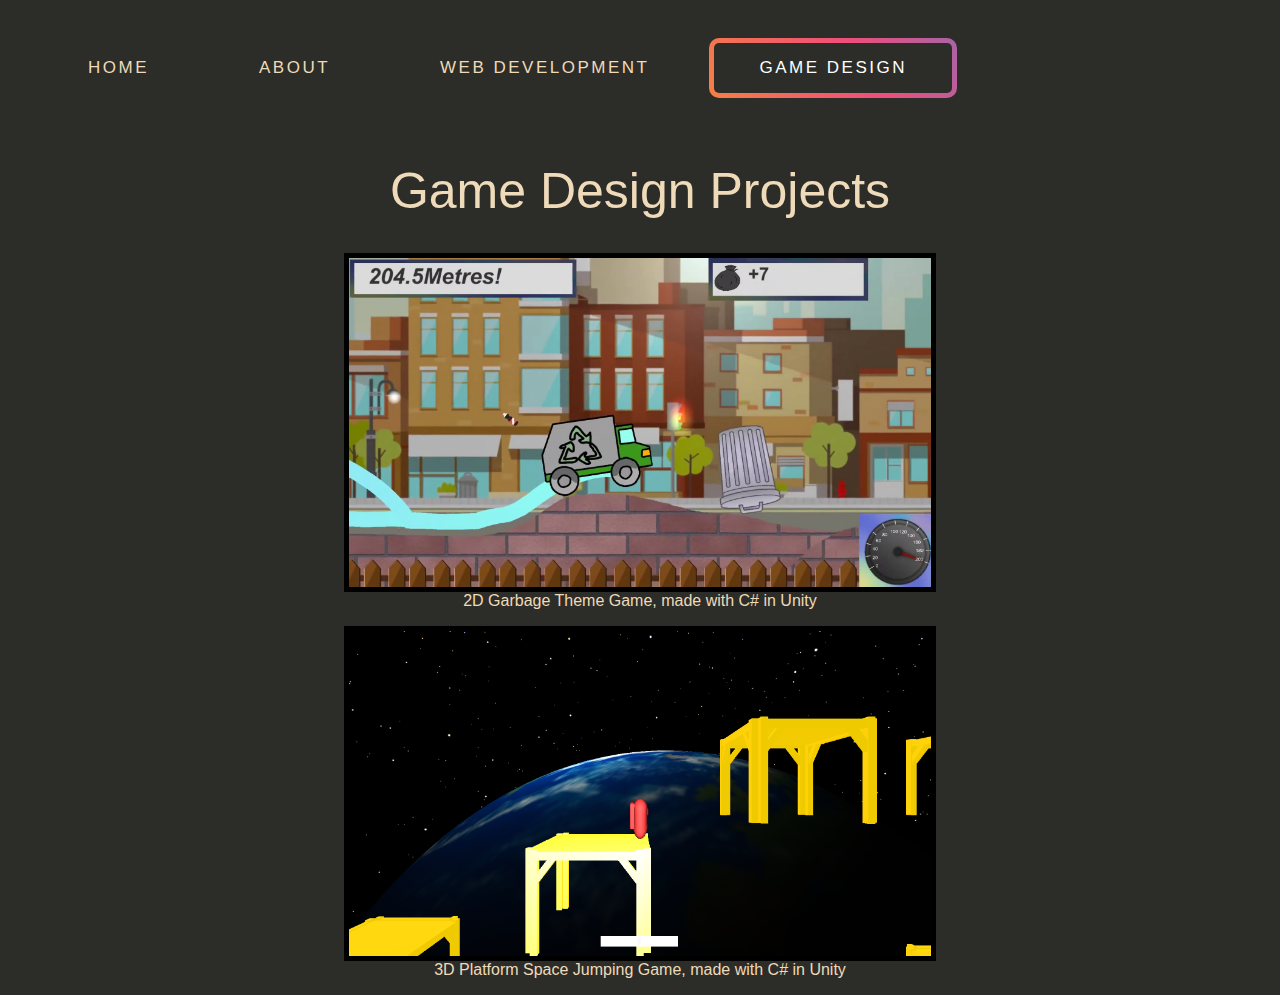
<file: gamedesign.html>
<!DOCTYPE html>
<html>
    <head>
        <meta charset="utf-8">
        <meta http-equiv="X-UA-Compatible" content="IE=edge">
        <title>Game Design Experience</title>
        <meta name="description" content="">
        <meta name="viewport" content="width=device-width, initial-scale=1">
        <link rel="stylesheet" href="style.css">
        <link rel="stylesheet" href="https://cdnjs.cloudflare.com/ajax/libs/font-awesome/4.7.0/css/font-awesome.min.css">
    </head>
    <body>
          <header>
            <nav class="topNav" id="myTopNav">
                    <a href="index.html">Home</a>
                    <a href="about.html">About</a>
                    <a href="webdev.html">Web Development</a>
                    <a href="gamedesign.html" class="active">Game Design</a>
                    <a href="javascript:void(0);" class="icon" onclick="myFunction()">
                        <i class="fa fa-bars"></i> <!-- used to open and close 
                            the topNav on small screens.-->
                      </a>
            </nav>
        </header>
        
        <h1 id="GameDesignTitle">Game Design Projects</h1>
    <div>
        <figure id="trash-game-caption">
            <a target="blank" href="https://www.youtube.com/watch?v=oYFBMuFue5E"><img class="trash-2D-project-image"  src="Images/trash-theme-game.png" alt="Screenshot of Garbage Truck Driving game."></a>
            <figcaption>2D Garbage Theme Game, made with C# in Unity</figcaption>
        </figure>
    </div>
    <div>
        <figure id="masterjumper-caption">
        <a target="blank" href="https://dane-macftw.itch.io/master-jumper26"><img class="masterjumper-image" src="Images/MasterJumperScreenshot.PNG" alt="Screenshot of MasterJumper gameplay."></a>
        <figcaption>3D Platform Space Jumping Game, made with C# in Unity</figcaption>
        </figure>


    </div>
        <script src="script.js" async defer></script>
    </body>
</html>
</file>
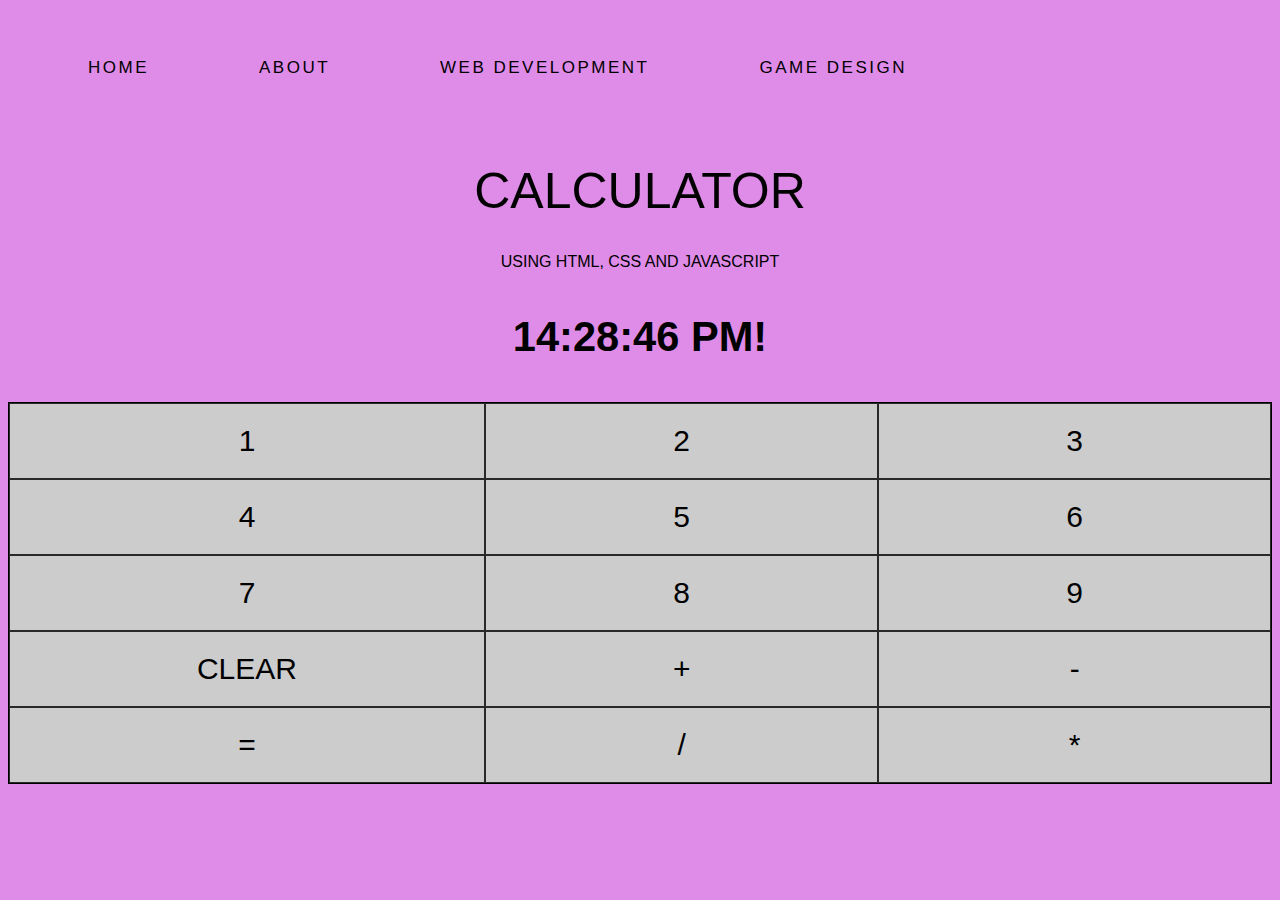
<file: Projects/calculator.html>
<!DOCTYPE html>

<html>
    <head>
        <meta charset="utf-8">
        <meta http-equiv="X-UA-Compatible" content="IE=edge">
        <title>About</title>
        <meta name="description" content="">
        <meta name="viewport" content="width=device-width, initial-scale=1">
        <link rel="stylesheet" href="calc-style.css">
        <link rel="stylesheet" href="https://cdnjs.cloudflare.com/ajax/libs/font-awesome/4.7.0/css/font-awesome.min.css">
    </head>
    <body class="calculator-body">
          <header>
            <nav class="topNav" id="myTopNav">
                    <a href="../index.html">Home</a>
                    <a href="../about.html">About</a>
                    <a href="../webdev.html">Web Development</a>
                    <a href="../gamedesign.html">Game Design</a>
                    <a href="javascript:void(0);" class="icon" onclick="myFunction()">
                        <i class="fa fa-bars"></i> <!-- used to open and close 
                            the topNav on small screens.-->
                      </a>
            </nav>
        </header>
        <h1 id="AboutMeTitle">Calculator</h1>
        <p>Using HTML, CSS and Javascript</p>

        <p id="time_display">test</p>
        <div class="calc-container">
            <div onclick="calcValue(0)" class="calc-item">1</div>
            <div onclick="calcValue(1)" class="calc-item">2</div>
            <div onclick="calcValue(2)" class="calc-item">3</div>
            <div onclick="calcValue(3)" class="calc-item">4</div>
            <div onclick="calcValue(4)" class="calc-item">5</div>
            <div onclick="calcValue(5)" class="calc-item">6</div>
            <div onclick="calcValue(6)" class="calc-item">7</div>
            <div onclick="calcValue(7)" class="calc-item">8</div>
            <div onclick="calcValue(8)" class="calc-item">9</div>
            <div onclick="calcValue(9)" class="calc-item">Clear</div>
            <div onclick="calcValue(10)" class="calc-item">+</div>
            <div onclick="calcValue(11)" class="calc-item">-</div>
            <div onclick="calcValue(12)" class="calc-item">=</div>
            <div onclick="calcValue(13)" class="calc-item">/</div>
            <div onclick="calcValue(14)" class="calc-item">*</div>
          </div> 
          <p class="numDisplay"></p>
        
  
        <script src="calc-code.js"></script>
    </body>
</html>
</file>
<file: style.css>
* {
  -webkit-box-sizing: border-box;
  -moz-box-sizing: border-box;
  box-sizing: border-box;
}



body{
    background: #2C2D28;
    background-size:cover;
    background-attachment: fixed; 
    color: #efdab9;
    font-family: -apple-system, BlinkMacSystemFont, "Segoe UI", Helvetica, Arial, sans-serif, "Apple Color Emoji", "Segoe UI Emoji", "Segoe UI Symbol";
    
}

  .topNav{
      overflow: hidden;
      padding: 25px;
  }
  

  .topNav a{
    text-decoration: none;
    font-size: 17px;
    display: block;
    text-align: center;
    float: left;
    letter-spacing: 2.5px;
    text-decoration: none;
    margin: 10px;
    padding: 15px 45px;
    text-transform: uppercase;
    transition: 0.5s;
    background-size: 200% auto;
    color: inherit;            
    border-radius: 10px;
  }
  .topNav a.active {
    color: white;
    --borderWidth: 5px; 
    border-radius: var(--borderWidth);
    position: relative;
    background-color:#2C2D28 ;
    
  }
  .topNav a.active:after{
    content:'';
  position:absolute;
  top: calc(-1 * var(--borderWidth));
  left: calc(-1 * var(--borderWidth));
  height: calc(100% + var(--borderWidth) * 2);
  width: calc(100% + var(--borderWidth) * 2);
  background: linear-gradient(60deg, #f79533, #f37055, #ef4e7b, #a166ab, #5073b8, #1098ad, #07b39b, #6fba82);
  border-radius: calc(2 * var(--borderWidth));
  z-index: -1;
  animation: animatedgradient 3s ease alternate infinite;
  background-size: 300% 300%;

  }

  /* When the screen is less than 600 pixels wide, 
  hide all links, except for the first one ("Home").*/

  @media screen and (max-width: 600px) {
    .topNav a:not(:first-child) {
        display: none;
    }
    .topNav a.icon {
      float: right;
      display: block;
    }
  }

  @media screen and (max-width: 600px) {
    .topNav.responsive {
        position: relative;
    }
    .topNav.responsive a.icon {
      position: absolute;
      right: 0;     
      top: 0;
    }

    .topNav.responsive a {
        float: none;
        display: block;
        text-align: left;
      }
    }

  .topNav a:hover{
    background-image: linear-gradient(to right, #2C2D28 10%, grey 50%, #2C2D28 100%);
    box-shadow: 0 4px 15px 0 rgba(65, 132, 234, 0.75);
    cursor: pointer;
    background-position: right center;
    color: #fff;
    text-decoration: none;
  
  }


  

  /* Hide the link that should open and close the topnav on small screens */
.topNav .icon {
    display: none;
  }


.title{
    font-weight: 300;
    font-size: 2em;
    letter-spacing: 2px;
    text-align: center;
    padding: 30px;
}

.title-para{
    letter-spacing: 2px;
    font-size: 1.5em;
    text-align: center;
    padding: 20px; 
}
.box{
    display: flex;
    align-items: center;
    justify-content: center;
    margin-top: 150px;
}

.colouredBorder{
    --borderWidth: 5px; 
    border-radius: var(--borderWidth);
    position: relative;
    background-color:#2C2D28 ;
    padding: 0.5em;
    
}
 .colouredBorder:after{
 content:'';
  position:absolute;
  top: calc(-1 * var(--borderWidth));
  left: calc(-1 * var(--borderWidth));
  height: calc(100% + var(--borderWidth) * 2);
  width: calc(100% + var(--borderWidth) * 2);
  background: linear-gradient(60deg, #f79533, #f37055, #ef4e7b, #a166ab, #5073b8, #1098ad, #07b39b, #6fba82);
  border-radius: calc(2 * var(--borderWidth));
  z-index: -1;
  animation: animatedgradient 3s ease alternate infinite;
  background-size: 300% 300%;
}


@keyframes animatedgradient {
	0% {
		background-position: 0% 50%;
	}
	50% {
		background-position: 100% 50%;
	}
	100% {
		background-position: 0% 50%;
	}
}


#GameDesignTitle, #WebDevTitle, #AboutMeTitle{
  text-align: center;
  font-size: 50px;
  font-weight: 300;
}

.calc-project-image, .trash-2D-project-image,.masterjumper-image{
  display: block;
  margin: 0 auto;
  max-width: 50%;
  max-height: 50%;
  border: black 5px solid;
}


#trash-game-caption, #calculator-caption, #masterjumper-caption{
  text-align: center;
}
#AboutMeInfo{
  text-transform: capitalize;
  font-size: 1.5em;
  text-align: center;
}
</file>
<file: Projects/calc-style.css>
* {
    -webkit-box-sizing: border-box;
    -moz-box-sizing: border-box;
    box-sizing: border-box;

    
  }

  body{
    background: #2C2D28;
    background-size:cover;
    background-attachment: fixed; 
    color: #efdab9;
    font-family: -apple-system, BlinkMacSystemFont, "Segoe UI", Helvetica, Arial, sans-serif, "Apple Color Emoji", "Segoe UI Emoji", "Segoe UI Symbol";
    
}
  
  .topNav{
    overflow: hidden;
    padding: 25px;
}


.topNav a{
  text-decoration: none;
  font-size: 17px;
  display: block;
  text-align: center;
  float: left;
  letter-spacing: 2.5px;
  text-decoration: none;
  margin: 10px;
  padding: 15px 45px;
  text-transform: uppercase;
  transition: 0.5s;
  background-size: 200% auto;
  color: inherit;            
  border-radius: 10px;
}
.topNav a.active {
  color: white;
  --borderWidth: 5px; 
  border-radius: var(--borderWidth);
  position: relative;
  background-color:#2C2D28 ;
  
}
.topNav a.active:after{
  content:'';
position:absolute;
top: calc(-1 * var(--borderWidth));
left: calc(-1 * var(--borderWidth));
height: calc(100% + var(--borderWidth) * 2);
width: calc(100% + var(--borderWidth) * 2);
background: linear-gradient(60deg, #f79533, #f37055, #ef4e7b, #a166ab, #5073b8, #1098ad, #07b39b, #6fba82);
border-radius: calc(2 * var(--borderWidth));
z-index: -1;
animation: animatedgradient 3s ease alternate infinite;
background-size: 300% 300%;

}

  
    /* When the screen is less than 600 pixels wide, 
    hide all links, except for the first one ("Home").*/
  
    @media screen and (max-width: 600px) {
      .topNav a:not(:first-child) {
          display: none;
      }
      .topNav a.icon {
        float: right;
        display: block;
      }
    }
  
    @media screen and (max-width: 600px) {
      .topNav.responsive {
          position: relative;
      }
      .topNav.responsive a.icon {
        position: absolute;
        right: 0;     
        top: 0;
      }
  
      .topNav.responsive a {
          float: none;
          display: block;
          text-align: left;
        }
      }
  
      .topNav a:hover{
        background-image: linear-gradient(to right, #2C2D28 10%, grey 50%, #2C2D28 100%);
        box-shadow: 0 4px 15px 0 rgba(65, 132, 234, 0.75);
        cursor: pointer;
        background-position: right center;
        color: #fff;
        text-decoration: none;
      
      }
  
  
    
  
    /* Hide the link that should open and close the topnav on small screens */
  .topNav .icon {
      display: none;
    }
  
  
  .title{
      font-weight: 300;
      font-size: 2em;
      letter-spacing: 2px;
      text-align: center;
      padding: 30px;
  }
  
  .title-para{
      letter-spacing: 2px;
      font-size: 1.5em;
      text-align: center;
      padding: 20px; 
  }
  .box{
      display: flex;
      align-items: center;
      justify-content: center;
      margin-top: 150px;
  }
  
  .colouredBorder{
      --borderWidth: 5px; 
      border-radius: var(--borderWidth);
      position: relative;
      background-color:#2C2D28 ;
      padding: 0.5em;
      
  }
   .colouredBorder:after{
   content:'';
    position:absolute;
    top: calc(-1 * var(--borderWidth));
    left: calc(-1 * var(--borderWidth));
    height: calc(100% + var(--borderWidth) * 2);
    width: calc(100% + var(--borderWidth) * 2);
    background: linear-gradient(60deg, #f79533, #f37055, #ef4e7b, #a166ab, #5073b8, #1098ad, #07b39b, #6fba82);
    border-radius: calc(2 * var(--borderWidth));
    z-index: -1;
    animation: animatedgradient 3s ease alternate infinite;
    background-size: 300% 300%;
  }
  
  
  @keyframes animatedgradient {
      0% {
          background-position: 0% 50%;
      }
      50% {
          background-position: 100% 50%;
      }
      100% {
          background-position: 0% 50%;
      }
  }
  
  
  #GameDesignTitle, #WebDevTitle, #AboutMeTitle{
    text-align: center;
    font-size: 50px;
    font-weight: 300;
  }
  
  
  /* CALCULATOR PROJECT STYLING */ 
  
  .calculator-body{
    background-color: #df8be8;
    text-align: center;
    font-family: Verdana, Geneva, Tahoma, sans-serif;
    text-transform: uppercase;
    color: black;
    max-width: 100%;
    
  }
  
  #time_display{
   font-size: 2.6rem;
   font-weight: 600;
  }
  
  .calc-container {
   display: grid;
   grid-template-columns: auto auto auto;
   background-color: black;
   padding: 1px;
  }
  .calc-item {
   background-color: rgba(255, 255, 255, 0.8);
   border: 1px solid rgba(0, 0, 0, 0.8);
   padding: 20px;
   font-size: 30px;
   text-align: center;
  }
  
  .numDisplay{
  font-size: 2em;
  }

  .rainbow-shadow{
    -webkit-box-shadow: 5px 5px 15px 5px #FF8080, -9px 5px 15px 5px #FFE488, -7px -5px 15px 5px #8CFF85, 12px -5px 15px 5px #80C7FF, 12px 10px 15px 7px #E488FF, -10px 10px 15px 7px #FF616B, -10px -7px 27px 1px #8E5CFF, 2px 5px 7px 5px rgba(0,0,0,0); 
    box-shadow: 5px 5px 15px 5px #FF8080, -9px 5px 15px 5px #FFE488, -7px -5px 15px 5px #8CFF85, 12px -5px 15px 5px #80C7FF, 12px 10px 15px 7px #E488FF, -10px 10px 15px 7px #FF616B, -10px -7px 27px 1px #8E5CFF, 2px 5px 7px 5px rgba(0,0,0,0);
  }
</file>
